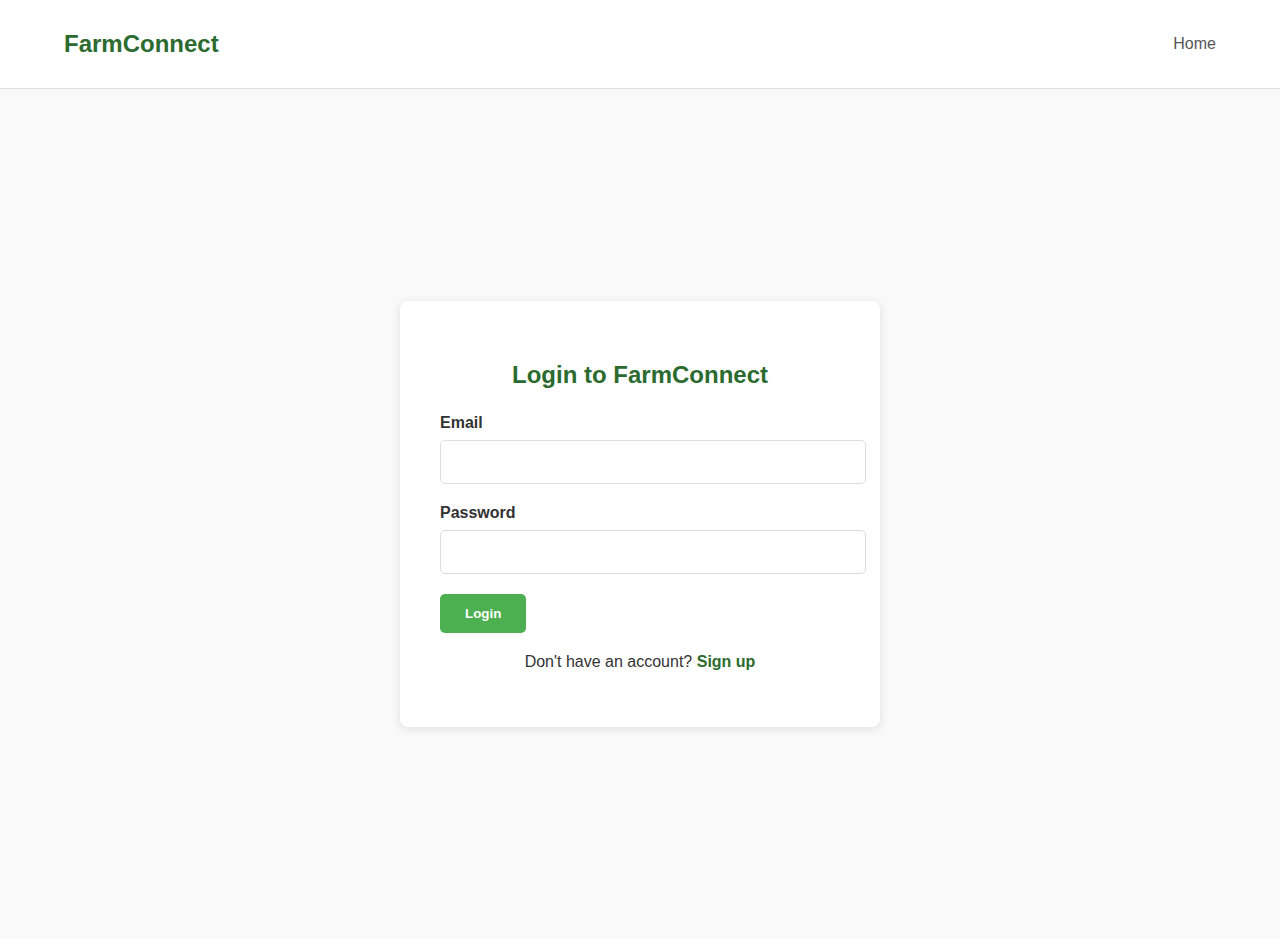
<file: farmconnect/login.html>
<!DOCTYPE html>
<html lang="en">
<head>
    <meta charset="UTF-8">
    <meta name="viewport" content="width=device-width, initial-scale=1.0">
    <title>Login - FarmConnect</title>
    <link rel="stylesheet" href="css/style.css">
</head>
<body>
    <header class="header">
        <div class="container navbar">
            <div class="logo">FarmConnect</div>
            <nav class="nav-links">
                <a href="index.html">Home</a>
            </nav>
        </div>
    </header>

    <main class="auth-container">
        <div class="auth-form">
            <h2>Login to FarmConnect</h2>
            <form id="loginForm">
                <div class="form-group">
                    <label for="loginEmail">Email</label>
                    <input type="email" id="loginEmail" required>
                </div>
                <div class="form-group">
                    <label for="loginPassword">Password</label>
                    <input type="password" id="loginPassword" required>
                </div>
                <button type="submit" class="btn btn-primary">Login</button>
                <p class="auth-switch">Don't have an account? <a href="signup.html">Sign up</a></p>
            </form>
        </div>
    </main>

    <script src="js/auth.js"></script>
</body>
</html>
</file>
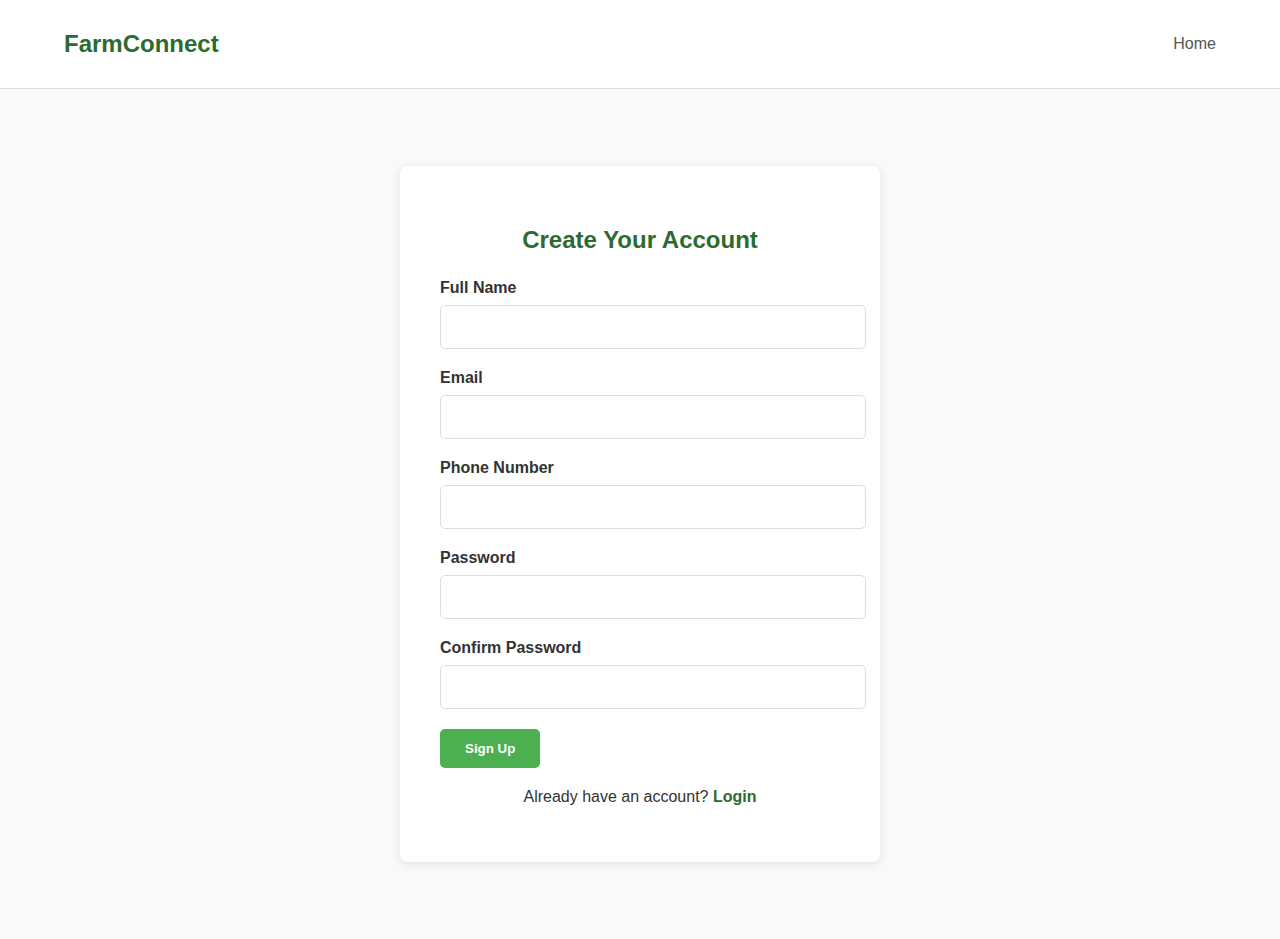
<file: farmconnect/signup.html>
<!DOCTYPE html>
<html lang="en">
<head>
    <meta charset="UTF-8">
    <meta name="viewport" content="width=device-width, initial-scale=1.0">
    <title>Sign Up - FarmConnect</title>
    <link rel="stylesheet" href="css/style.css">
</head>
<body>
    <header class="header">
        <div class="container navbar">
            <div class="logo">FarmConnect</div>
            <nav class="nav-links">
                <a href="index.html">Home</a>
            </nav>
        </div>
    </header>

    <main class="auth-container">
        <div class="auth-form">
            <h2>Create Your Account</h2>
            <form id="signupForm">
                <div class="form-group">
                    <label for="regFullName">Full Name</label>
                    <input type="text" id="regFullName" required>
                </div>
                <div class="form-group">
                    <label for="regEmail">Email</label>
                    <input type="email" id="regEmail" required>
                </div>
                <div class="form-group">
                    <label for="regPhone">Phone Number</label>
                    <input type="tel" id="regPhone" required>
                </div>
                <div class="form-group">
                    <label for="regPassword">Password</label>
                    <input type="password" id="regPassword" required>
                </div>
                <div class="form-group">
                    <label for="regConfirmPassword">Confirm Password</label>
                    <input type="password" id="regConfirmPassword" required>
                </div>
                <button type="submit" class="btn btn-primary">Sign Up</button>
                <p class="auth-switch">Already have an account? <a href="login.html">Login</a></p>
            </form>
        </div>
    </main>

    <script src="js/auth.js"></script>
</body>
</html>
</file>
<file: farmconnect/css/style.css>
/* Base Styles */
body {
    font-family: Arial, sans-serif;
    margin: 0;
    padding: 0;
    background-color: #f9f9f9;
    color: #333;
}

.container {
    width: 90%;
    max-width: 1200px;
    margin: 0 auto;
    padding: 20px 0;
}

/* Header */
.header {
    background-color: #fff;
    border-bottom: 1px solid #ddd;
    padding: 10px 0;
    position: sticky;
    top: 0;
    z-index: 100;
}

.navbar {
    display: flex;
    justify-content: space-between;
    align-items: center;
}

.logo {
    font-size: 24px;
    font-weight: bold;
    color: #2c6b2f;
}

.nav-links a {
    color: #555;
    text-decoration: none;
    margin-left: 20px;
    font-size: 16px;
}

.nav-links a:hover {
    color: #2c6b2f;
}

/* Hero Section */
.hero {
    background-image: url('https://images.unsplash.com/photo-1598170845058-32b9d6a5da37?q=80&w=2070&auto=format&fit=crop');
    background-size: cover;
    background-position: center;
    color: #fff;
    text-align: center;
    padding: 100px 20px;
}

.hero h1 {
    font-size: 48px;
    margin-bottom: 20px;
    text-shadow: 2px 2px 4px rgba(0,0,0,0.5);
}

.hero p {
    font-size: 20px;
    margin-bottom: 30px;
}

/* Buttons */
.btn {
    display: inline-block;
    padding: 12px 25px;
    text-decoration: none;
    border-radius: 5px;
    font-weight: bold;
    transition: background-color 0.3s;
    cursor: pointer;
    border: none;
}

.btn-primary {
    background-color: #4CAF50;
    color: white;
}

.btn-primary:hover {
    background-color: #45a049;
}

.btn-secondary {
    background-color: transparent;
    color: white;
    border: 2px solid white;
    margin-left: 10px;
}

.btn-secondary:hover {
    background-color: white;
    color: #333;
}

/* How It Works */
.how-it-works {
    padding: 60px 0;
    text-align: center;
}

.section-title {
    font-size: 32px;
    margin-bottom: 40px;
}

.steps {
    display: flex;
    justify-content: space-around;
    gap: 20px;
    flex-wrap: wrap;
}

.step {
    flex-basis: 30%;
    padding: 20px;
    background: #fff;
    border-radius: 8px;
    box-shadow: 0 2px 5px rgba(0,0,0,0.1);
}

.step h3 {
    color: #2c6b2f;
}

/* Products */
.featured-products {
    padding: 60px 0;
    text-align: center;
}

.product-grid {
    display: flex;
    justify-content: center;
    gap: 25px;
    flex-wrap: wrap;
}

.product-card {
    background: #fff;
    border: 1px solid #ddd;
    border-radius: 8px;
    overflow: hidden;
    width: 280px;
    box-shadow: 0 2px 5px rgba(0,0,0,0.1);
    text-align: left;
}

.product-card img {
    width: 100%;
    height: 200px;
    object-fit: cover;
}

.product-info {
    padding: 15px;
}

.product-info h4 {
    margin-top: 0;
    margin-bottom: 10px;
}

.product-info p {
    margin: 0;
    color: #777;
}

.product-price {
    font-size: 18px;
    font-weight: bold;
    color: #333;
    margin-top: 10px;
}

/* Footer */
.footer {
    background-color: #333;
    color: #fff;
    text-align: center;
    padding: 20px 0;
}

/* Auth Pages */
.auth-container {
    display: flex;
    justify-content: center;
    align-items: center;
    min-height: calc(100vh - 150px);
    padding: 50px 0;
}

.auth-form {
    background: #fff;
    padding: 40px;
    border-radius: 8px;
    box-shadow: 0 2px 10px rgba(0,0,0,0.1);
    width: 100%;
    max-width: 400px;
}

.auth-form h2 {
    color: #2c6b2f;
    margin-bottom: 25px;
    text-align: center;
}

.form-group {
    margin-bottom: 20px;
}

.form-group label {
    display: block;
    margin-bottom: 8px;
    font-weight: bold;
}

.form-group input {
    width: 100%;
    padding: 12px;
    border: 1px solid #ddd;
    border-radius: 5px;
    font-size: 16px;
}

.auth-switch {
    text-align: center;
    margin-top: 20px;
}

.auth-switch a {
    color: #2c6b2f;
    text-decoration: none;
    font-weight: bold;
}

.auth-switch a:hover {
    text-decoration: underline;
}
</file>
